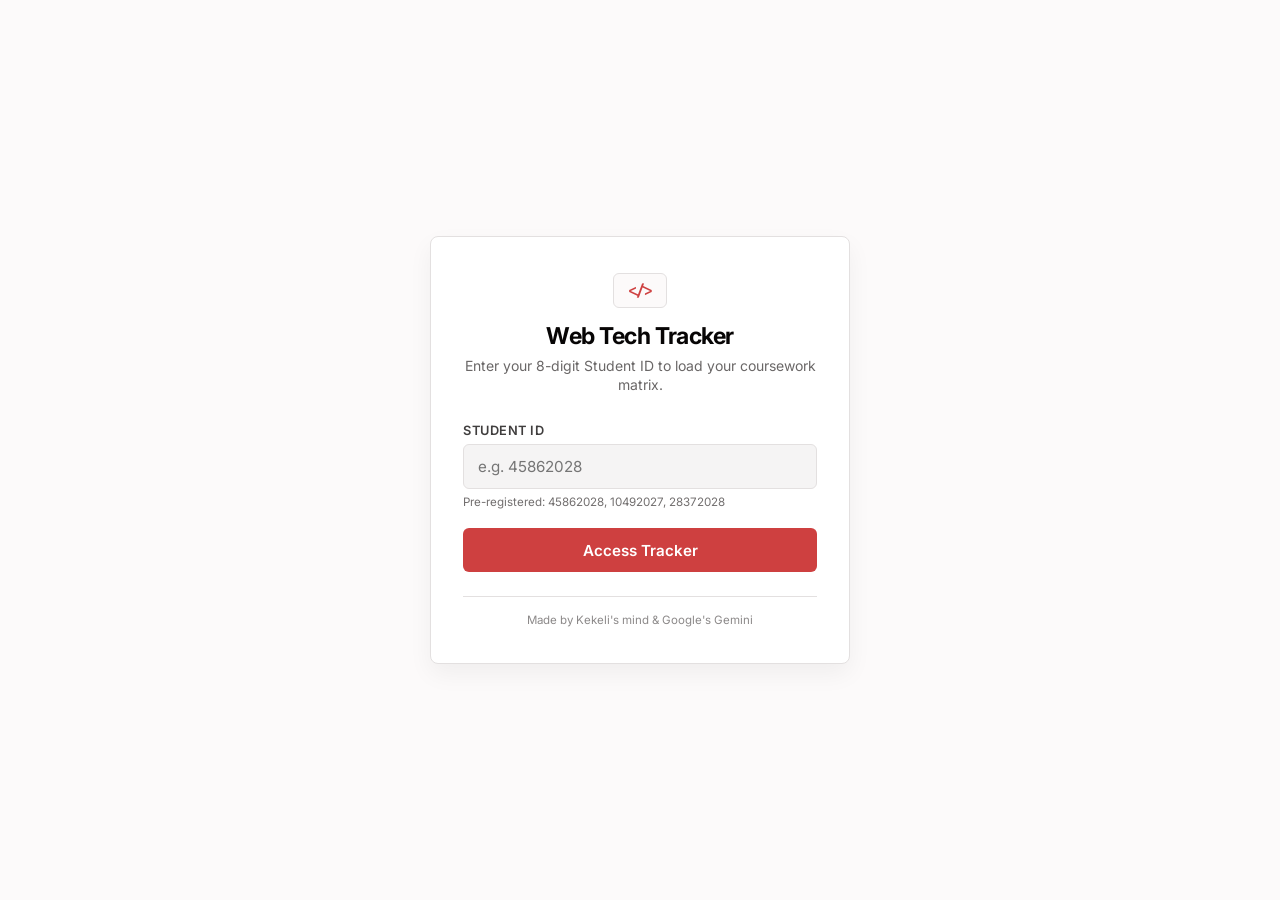
<file: index.html>
<!DOCTYPE html>
<html lang="en">
<head>
  <meta charset="UTF-8">
  <meta name="viewport" content="width=device-width, initial-scale=1.0">
  <title>Portal | Web Tech Tracker</title>
  <link rel="stylesheet" href="css/style.css">
</head>
<body class="auth-page">

  <main class="auth-container">
    <div class="auth-card">
      <div class="auth-header">
        <div class="logo-mark">&lt;/&gt;</div>
        <h1>Web Tech Tracker</h1>
        <p class="subtitle">Enter your 8-digit Student ID to load your coursework matrix.</p>
      </div>

      <form id="loginForm" novalidate>
        <!-- ID Input -->
        <div class="form-group">
          <label for="studentId">Student ID</label>
          <input 
            type="text" 
            id="studentId" 
            placeholder="e.g. 45862028" 
            maxlength="8"
            autocomplete="off"
            required
          >
          <span class="field-hint">Pre-registered: 45862028, 10492027, 28372028</span>
        </div>

        <!-- Name Input (Hidden until new ID is entered) -->
        <div class="form-group is-hidden" id="nameGroup">
          <label for="studentName">Full Name</label>
          <input 
            type="text" 
            id="studentName" 
            placeholder="e.g. Kofi Mensah"
            autocomplete="off"
          >
          <span class="field-hint">New ID detected. Please provide your name to register.</span>
        </div>

        <div id="statusMessage" class="status-message" aria-live="polite"></div>

        <button type="submit" id="submitBtn" class="btn">
          <span class="btn-text">Access Tracker</span>
        </button>
      </form>

      <footer class="auth-footer">
        <p>Made by Kekeli's mind &amp; Google's Gemini</p>
      </footer>
    </div>
  </main>

  <script src="js/auth.js"></script>
</body>
</html>
</file>
<file: css/style.css>
@import url('https://fonts.googleapis.com/css2?family=Inter:wght@400;500;600;700&family=JetBrains+Mono:wght@500;600&display=swap');

:root {
  /* User-Defined Palette */
  --text: #070505;
  --background: #fcfafa;
  --primary: #ce4040;      /* Accent brand color / active calls */
  --secondary: #b3ccba;    /* Soft sage / supportive accents */
  --accent: #8cabb2;       /* Slate teal / muted highlights */

  /* UI Foundations */
  --card-bg: #ffffff;
  --input-bg: #f5f4f4;
  --border: #e3e0e0;
  --border-focus: #ce4040;
  --radius: 8px;

  /* Explicit Status Indicators */
  --status-eligible-bg: #e8f5ec;
  --status-eligible-text: #1b6334;
  --status-eligible-border: #92d4a8;

  --status-locked-bg: #f8e8e8;
  --status-locked-text: #962a2a;
  --status-locked-border: #f0abab;

  --status-complete-bg: #1b6334;
  --status-complete-text: #ffffff;

  --status-progress-bg: #f5f4f4;
  --status-progress-text: #605d5d;
}

* {
  box-sizing: border-box;
  margin: 0;
  padding: 0;
  font-family: 'Inter', -apple-system, BlinkMacSystemFont, "Segoe UI", Roboto, sans-serif;
}

body {
  background-color: var(--background);
  color: var(--text);
  min-height: 100vh;
}

.is-hidden {
  display: none !important;
}

/* ---------------- Auth Page ---------------- */
body.auth-page {
  display: flex;
  align-items: center;
  justify-content: center;
  padding: 1.25rem;
}

.auth-container {
  width: 100%;
  max-width: 420px;
}

.auth-card {
  background-color: var(--card-bg);
  border: 1px solid var(--border);
  border-radius: var(--radius);
  padding: 2.25rem 2rem;
  box-shadow: 0 10px 25px rgba(0, 0, 0, 0.05);
}

.auth-header {
  text-align: center;
  margin-bottom: 1.75rem;
}

.logo-mark {
  display: inline-block;
  background: var(--background);
  color: var(--primary);
  font-family: 'JetBrains Mono', monospace;
  font-weight: 700;
  font-size: 0.95rem;
  padding: 0.4rem 0.8rem;
  border-radius: 6px;
  border: 1px solid var(--border);
  margin-bottom: 0.85rem;
}

.auth-header h1 {
  font-size: 1.45rem;
  font-weight: 700;
  letter-spacing: -0.02em;
  margin-bottom: 0.35rem;
}

.auth-header .subtitle {
  color: #6a6767;
  font-size: 0.875rem;
  line-height: 1.4;
}

.form-group {
  margin-bottom: 1.2rem;
  display: flex;
  flex-direction: column;
}

.form-group label {
  font-size: 0.8rem;
  font-weight: 600;
  color: #403e3e;
  margin-bottom: 0.4rem;
  text-transform: uppercase;
  letter-spacing: 0.04em;
}

.form-group input {
  padding: 0.75rem 0.9rem;
  background-color: var(--input-bg);
  border: 1px solid var(--border);
  border-radius: 6px;
  color: var(--text);
  font-size: 0.95rem;
  outline: none;
  transition: border-color 0.15s ease, box-shadow 0.15s ease;
}

.form-group input:focus {
  border-color: var(--border-focus);
  background-color: #fff;
  box-shadow: 0 0 0 3px rgba(206, 64, 64, 0.12);
}

.field-hint {
  font-size: 0.725rem;
  color: #726f6f;
  margin-top: 0.35rem;
}

.status-message {
  display: none;
  padding: 0.7rem 0.85rem;
  border-radius: 6px;
  font-size: 0.825rem;
  margin-bottom: 1.2rem;
  text-align: center;
}

.status-info {
  background-color: #eaf1f3;
  color: #2b5660;
  border: 1px solid var(--accent);
}

.status-success {
  background-color: var(--status-eligible-bg);
  color: var(--status-eligible-text);
  border: 1px solid var(--status-eligible-border);
}

.status-error {
  background-color: var(--status-locked-bg);
  color: var(--status-locked-text);
  border: 1px solid var(--status-locked-border);
}

.btn {
  width: 100%;
  padding: 0.8rem;
  border: none;
  border-radius: 6px;
  background-color: var(--primary);
  color: #ffffff;
  font-size: 0.95rem;
  font-weight: 600;
  cursor: pointer;
  transition: background-color 0.15s ease, transform 0.05s ease;
}

.btn:hover {
  background-color: #ba3232;
}

.btn:active {
  transform: scale(0.99);
}

.auth-footer {
  margin-top: 1.5rem;
  text-align: center;
  border-top: 1px solid var(--border);
  padding-top: 1rem;
}

.auth-footer p {
  font-size: 0.72rem;
  color: #8c8989;
}

/* ---------------- Dashboard Page ---------------- */
.navbar {
  display: flex;
  justify-content: space-between;
  align-items: center;
  padding: 1rem 1.75rem;
  background-color: var(--card-bg);
  border-bottom: 1px solid var(--border);
}

.nav-brand {
  display: flex;
  align-items: center;
  gap: 0.75rem;
}

.brand-title {
  font-weight: 700;
  font-size: 1.05rem;
  letter-spacing: -0.01em;
}

.nav-user {
  display: flex;
  align-items: center;
  gap: 1.25rem;
}

.user-meta {
  display: flex;
  flex-direction: column;
  text-align: right;
}

.user-name {
  font-size: 0.875rem;
  font-weight: 600;
}

.user-id {
  font-size: 0.75rem;
  color: #6a6767;
  font-family: 'JetBrains Mono', monospace;
}

.btn-secondary {
  width: auto;
  padding: 0.45rem 0.9rem;
  font-size: 0.8rem;
  background-color: #fff;
  color: var(--text);
  border: 1px solid var(--border);
}

.btn-secondary:hover {
  background-color: #f5f4f4;
  border-color: #c7c3c3;
}

.dashboard-container {
  max-width: 1120px;
  width: 100%;
  margin: 1.75rem auto;
  padding: 0 1.25rem;
  display: flex;
  flex-direction: column;
  gap: 1.5rem;
}

/* Analytics Cards Deck */
.analytics-deck {
  display: grid;
  grid-template-columns: repeat(auto-fit, minmax(220px, 1fr));
  gap: 1rem;
}

.stat-card {
  background-color: var(--card-bg);
  border: 1px solid var(--border);
  border-radius: var(--radius);
  padding: 1.25rem 1.4rem;
  display: flex;
  flex-direction: column;
  gap: 0.4rem;
  box-shadow: 0 2px 6px rgba(0, 0, 0, 0.02);
}

.stat-label {
  font-size: 0.75rem;
  font-weight: 600;
  text-transform: uppercase;
  letter-spacing: 0.05em;
  color: #6a6767;
}

.stat-value-group {
  display: flex;
  align-items: baseline;
  gap: 0.35rem;
}

.stat-number {
  font-size: 1.85rem;
  font-weight: 700;
  line-height: 1;
}

.stat-total {
  font-size: 0.95rem;
  color: #8c8989;
}

.progress-track {
  width: 100%;
  height: 7px;
  background-color: #ede9e9;
  border-radius: 999px;
  overflow: hidden;
  margin-top: 0.25rem;
}

.progress-fill {
  height: 100%;
  background-color: var(--primary);
  border-radius: 999px;
  transition: width 0.3s ease;
}

/* Toolbar Controls */
.controls-bar {
  display: flex;
  justify-content: space-between;
  align-items: center;
  flex-wrap: wrap;
  gap: 0.75rem;
}

.filter-buttons {
  display: flex;
  flex-wrap: wrap;
  gap: 0.4rem;
}

.filter-btn {
  background-color: var(--card-bg);
  border: 1px solid var(--border);
  color: #555252;
  padding: 0.5rem 0.85rem;
  border-radius: 6px;
  font-size: 0.8rem;
  font-weight: 500;
  cursor: pointer;
  transition: all 0.15s ease;
}

.filter-btn:hover {
  border-color: #b5b0b0;
  color: var(--text);
}

.filter-btn.active {
  background-color: #2b2929;
  color: #ffffff;
  border-color: #2b2929;
}

.search-box input {
  padding: 0.5rem 0.85rem;
  background-color: var(--card-bg);
  border: 1px solid var(--border);
  border-radius: 6px;
  color: var(--text);
  font-size: 0.85rem;
  outline: none;
  min-width: 220px;
  transition: border-color 0.15s ease;
}

.search-box input:focus {
  border-color: var(--border-focus);
}

/* 7-Column Table */
.table-card {
  background-color: var(--card-bg);
  border: 1px solid var(--border);
  border-radius: var(--radius);
  overflow: hidden;
  box-shadow: 0 4px 12px rgba(0, 0, 0, 0.03);
}

.table-wrapper {
  width: 100%;
  overflow-x: auto;
  -webkit-overflow-scrolling: touch;
}

.tracker-table {
  width: 100%;
  min-width: 720px;
  border-collapse: collapse;
}

.tracker-table th,
.tracker-table td {
  padding: 0.9rem 1.1rem;
  border-bottom: 1px solid var(--border);
  font-size: 0.875rem;
}

.tracker-table th {
  background-color: #f7f5f5;
  color: #555252;
  font-weight: 600;
  font-size: 0.75rem;
  text-transform: uppercase;
  letter-spacing: 0.04em;
}

.tracker-table tbody tr:hover {
  background-color: #faf9f9;
}

.col-task,
.col-status {
  text-align: center;
}

.tracker-table td:nth-child(2),
.tracker-table td:nth-child(3),
.tracker-table td:nth-child(4),
.tracker-table td:nth-child(5),
.tracker-table td:nth-child(6),
.tracker-table td:nth-child(7) {
  text-align: center;
}

/* Custom Checkboxes */
.task-check {
  width: 19px;
  height: 19px;
  accent-color: var(--primary);
  cursor: pointer;
  margin: 0 auto;
  display: block;
}

.task-check:disabled {
  opacity: 0.3;
  cursor: not-allowed;
}

/* Eligibility Badges: Green for Eligible, Soft Red for Locked */
.status-pill {
  display: inline-block;
  padding: 0.25rem 0.65rem;
  border-radius: 999px;
  font-size: 0.725rem;
  font-weight: 600;
  letter-spacing: 0.01em;
}

.pill-eligible {
  background-color: var(--status-eligible-bg);
  color: var(--status-eligible-text);
  border: 1px solid var(--status-eligible-border);
}

.pill-locked {
  background-color: var(--status-locked-bg);
  color: var(--status-locked-text);
  border: 1px solid var(--status-locked-border);
}

.pill-complete {
  background-color: var(--status-complete-bg);
  color: var(--status-complete-text);
}

.pill-progress {
  background-color: var(--status-progress-bg);
  color: var(--status-progress-text);
  border: 1px solid #ddd9d9;
}

.empty-state {
  text-align: center;
  padding: 3rem !important;
  color: #726f6f;
}

/* Mobile Responsive */
@media (max-width: 640px) {
  .navbar {
    padding: 0.85rem 1rem;
  }
  .user-id {
    display: none;
  }
  .controls-bar {
    flex-direction: column;
    align-items: stretch;
  }
  .search-box input {
    width: 100%;
  }
  .filter-buttons {
    display: grid;
    grid-template-columns: 1fr 1fr;
    width: 100%;
  }
  .filter-btn {
    text-align: center;
  }
}
</file>
